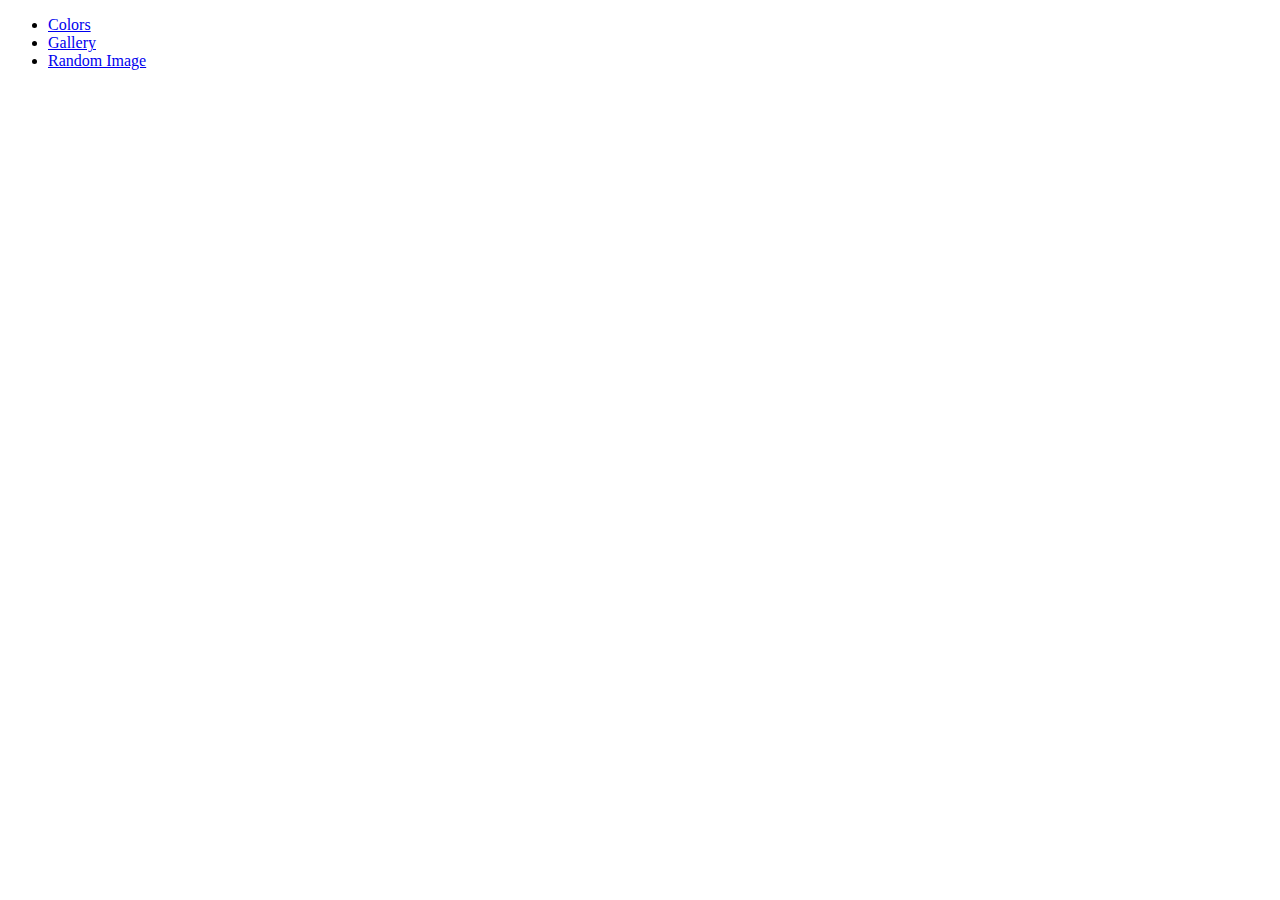
<file: index.html>
<!DOCTYPE html>
<html lang="en">
<head>
    <meta charset="UTF-8">
    <meta name="viewport" content="width=device-width, initial-scale=1.0">
    <title>Javascript</title>
</head>
<body>
<div class="container">
    <ul>
        <li><a href="colors.html">Colors</a></li>
        <li><a href="gallery.html">Gallery</a></li>
        <li><a href="random-image.html">Random Image</a></li>
    </ul>
</div>

    
</body>
</html>
</file>
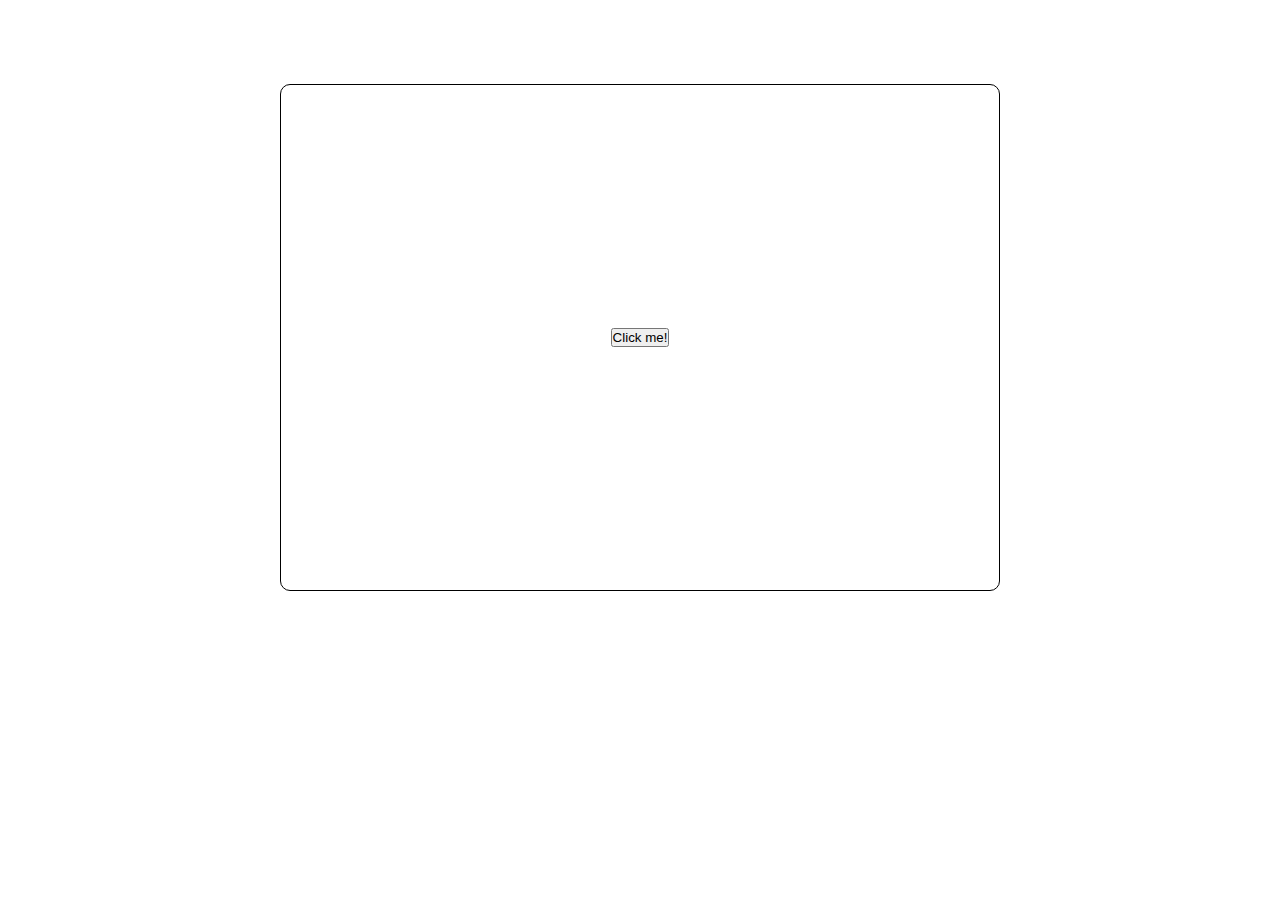
<file: colors.html>
<!DOCTYPE html>
<html lang="en">
<head>
    <meta charset="UTF-8">
    <meta name="viewport" content="width=device-width, initial-scale=1.0">
    <title>JS Random Colors</title>
    <link rel="stylesheet" href="css/colors.css">
</head>
<body>

    <div class="container">
        <div class="box-container">
            <div class="box">
                <button>Click me!</button>
            </div>
        </div>
    </div>


    <script src="js/colors.js"></script>
    
</body>
</html>
</file>
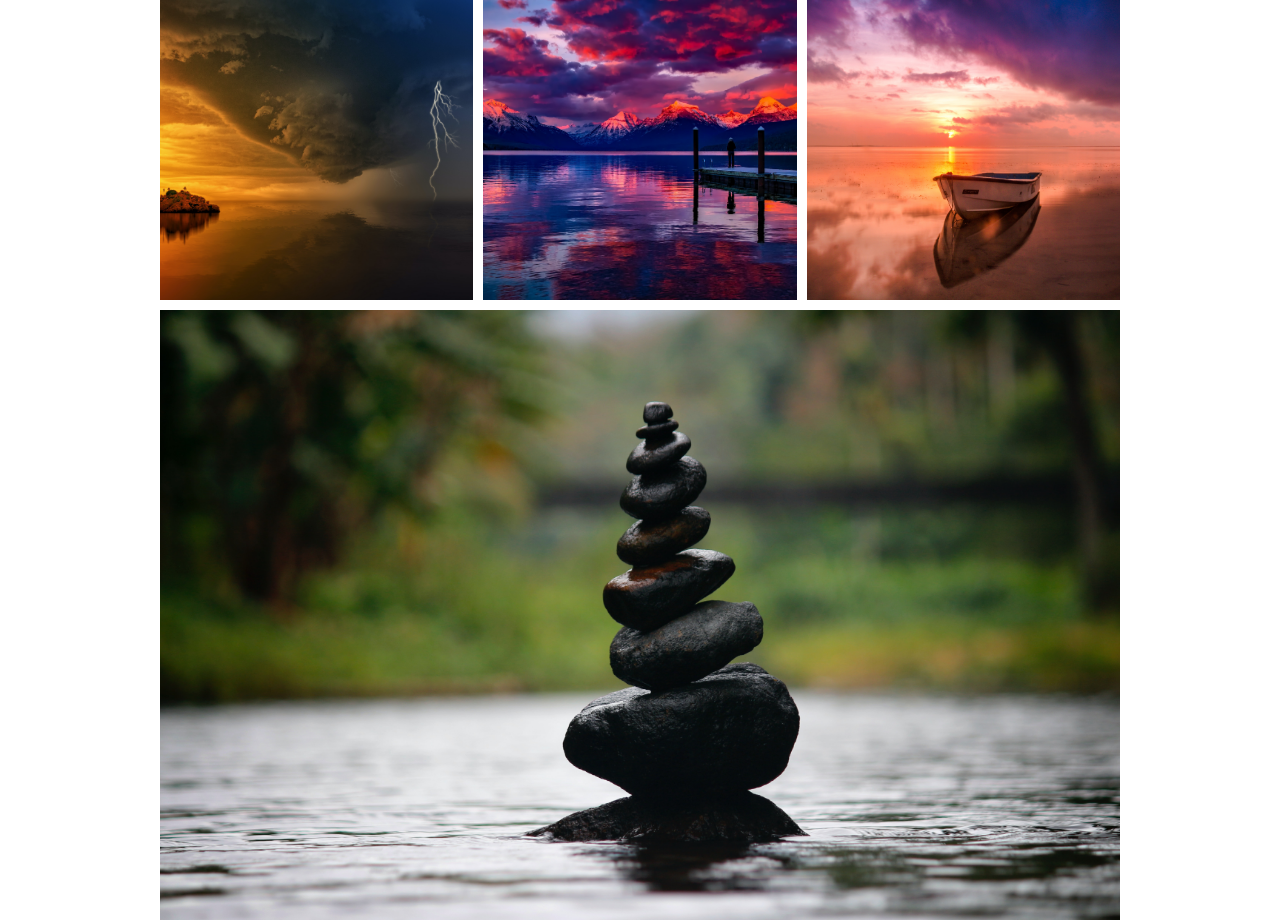
<file: gallery.html>
<!DOCTYPE html>
<html lang="en">
<head>
    <meta charset="UTF-8">
    <meta name="viewport" content="width=device-width, initial-scale=1.0">
    <title>JS Gallery</title>
    <link rel="stylesheet" href="css/images.css">
</head>
<body>
    <div class="container">
        <div class="gallery">
            <div class="gallery-image gallery-image1">
                <img src="images/img1.jpg" alt="">
            </div>
            <div class="gallery-image gallery-image2">
                <img src="images/img2.jpg" alt="">
            </div>
            <div class="gallery-image gallery-image3">
                <img src="images/img3.jpg" alt="">
            </div>
            <div class="gallery-image gallery-image4">
                <img src="images/img4.jpg" alt="">
            </div>

        </div>
    </div>

    <script src="js/images.js"></script>
</body>
</html>
</file>
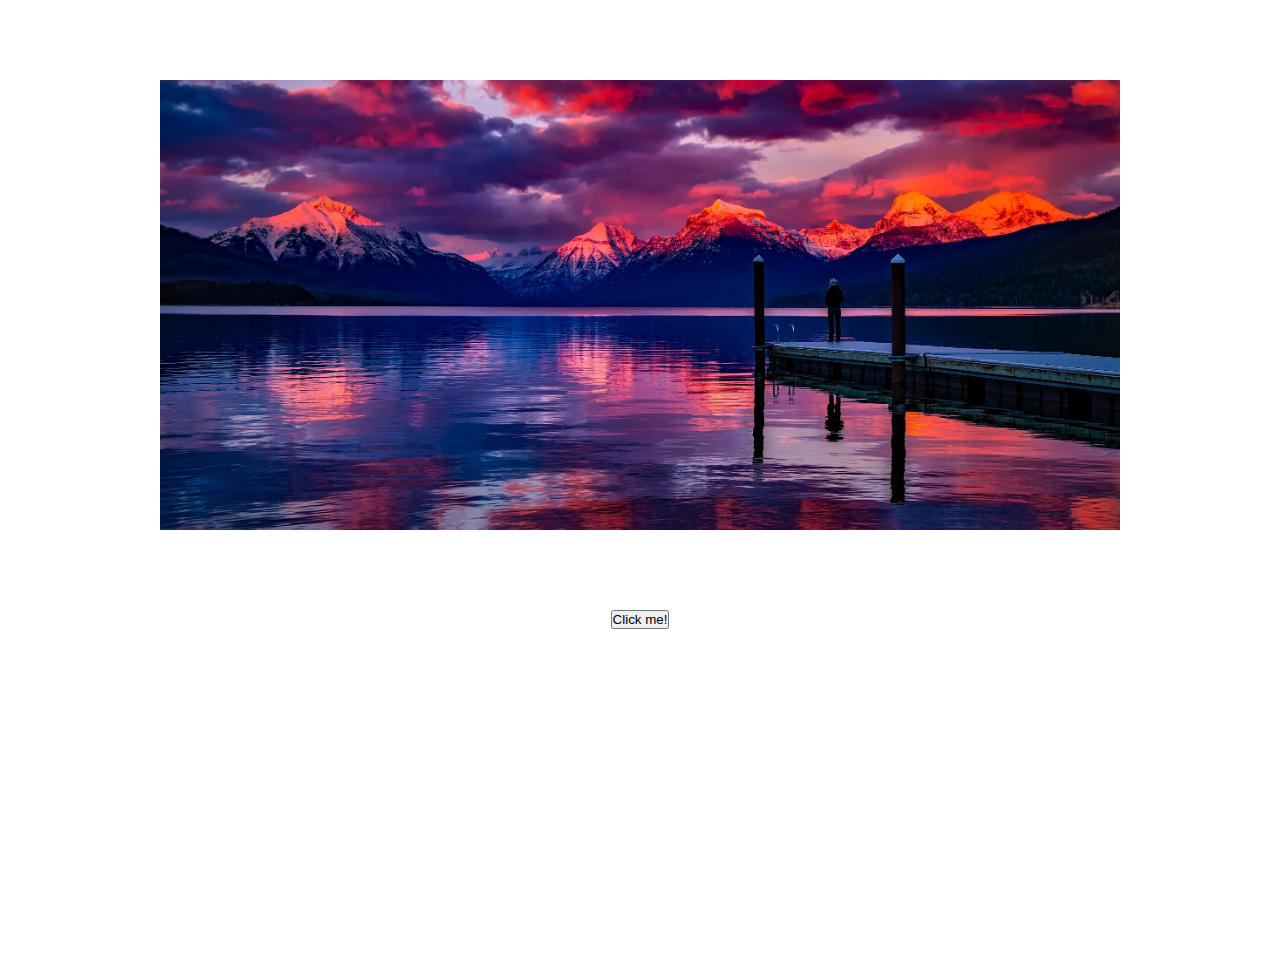
<file: random-image.html>
<!DOCTYPE html>
<html lang="en">
<head>
    <meta charset="UTF-8">
    <meta name="viewport" content="width=device-width, initial-scale=1.0">
    <title>Random Image</title>
    <link rel="stylesheet" href="css/randomImage.css">
</head>
<body>

    <div class="container">
        <div class="image-container">
            <img src="images/img2.jpg" alt="">
        </div>
        <button>Click me!</button>
    </div>


    <script src="js/randomImage.js"></script>
    
</body>
</html>
</file>
<file: css/colors.css>
*{
    margin: 0;
    padding: 0;
    box-sizing: border-box;
}

.box-container{
    align-items: center;
    display: flex; /*jagab lehe 12 veeruks*/
    justify-content: center;
    height: 75vh;
    margin: 0 auto;
    width: 75%;
}

.box {
    align-items: center;
    display: flex;
    border: 1px solid black;
    border-radius: 10px;
    justify-content: center;
    height: 75%;
    margin: 0 auto;
    width: 75%;
}
</file>
<file: css/images.css>
* {
    margin: 0;
    padding: 0;
    box-sizing: border-box;
}

.gallery {
    display: grid;
    height: 95%;
    gap: 10px;
    grid-template-columns: repeat(3, 1fr);
    grid-template-rows: repeat(3, 300px);
    margin: 0 auto;
    width: 75%;
}

.gallery-image img {
    width: 100%;
    height: 100%;
    object-fit: cover;
}

.gallery-image4 {
    grid-column: 1/4;
    grid-row: 2/4;
}
</file>
<file: css/randomImage.css>
* {
    margin: 0;
    padding: 0;
    box-sizing: border-box;
}

.container {
    height: 100vh;
    text-align: center;
}

.image-container {
    height: 50%;
    margin: 5rem auto;
    width: 75%;
}

img {
    object-fit: cover;
    height: 100%;
    width: 100%;
}
</file>
